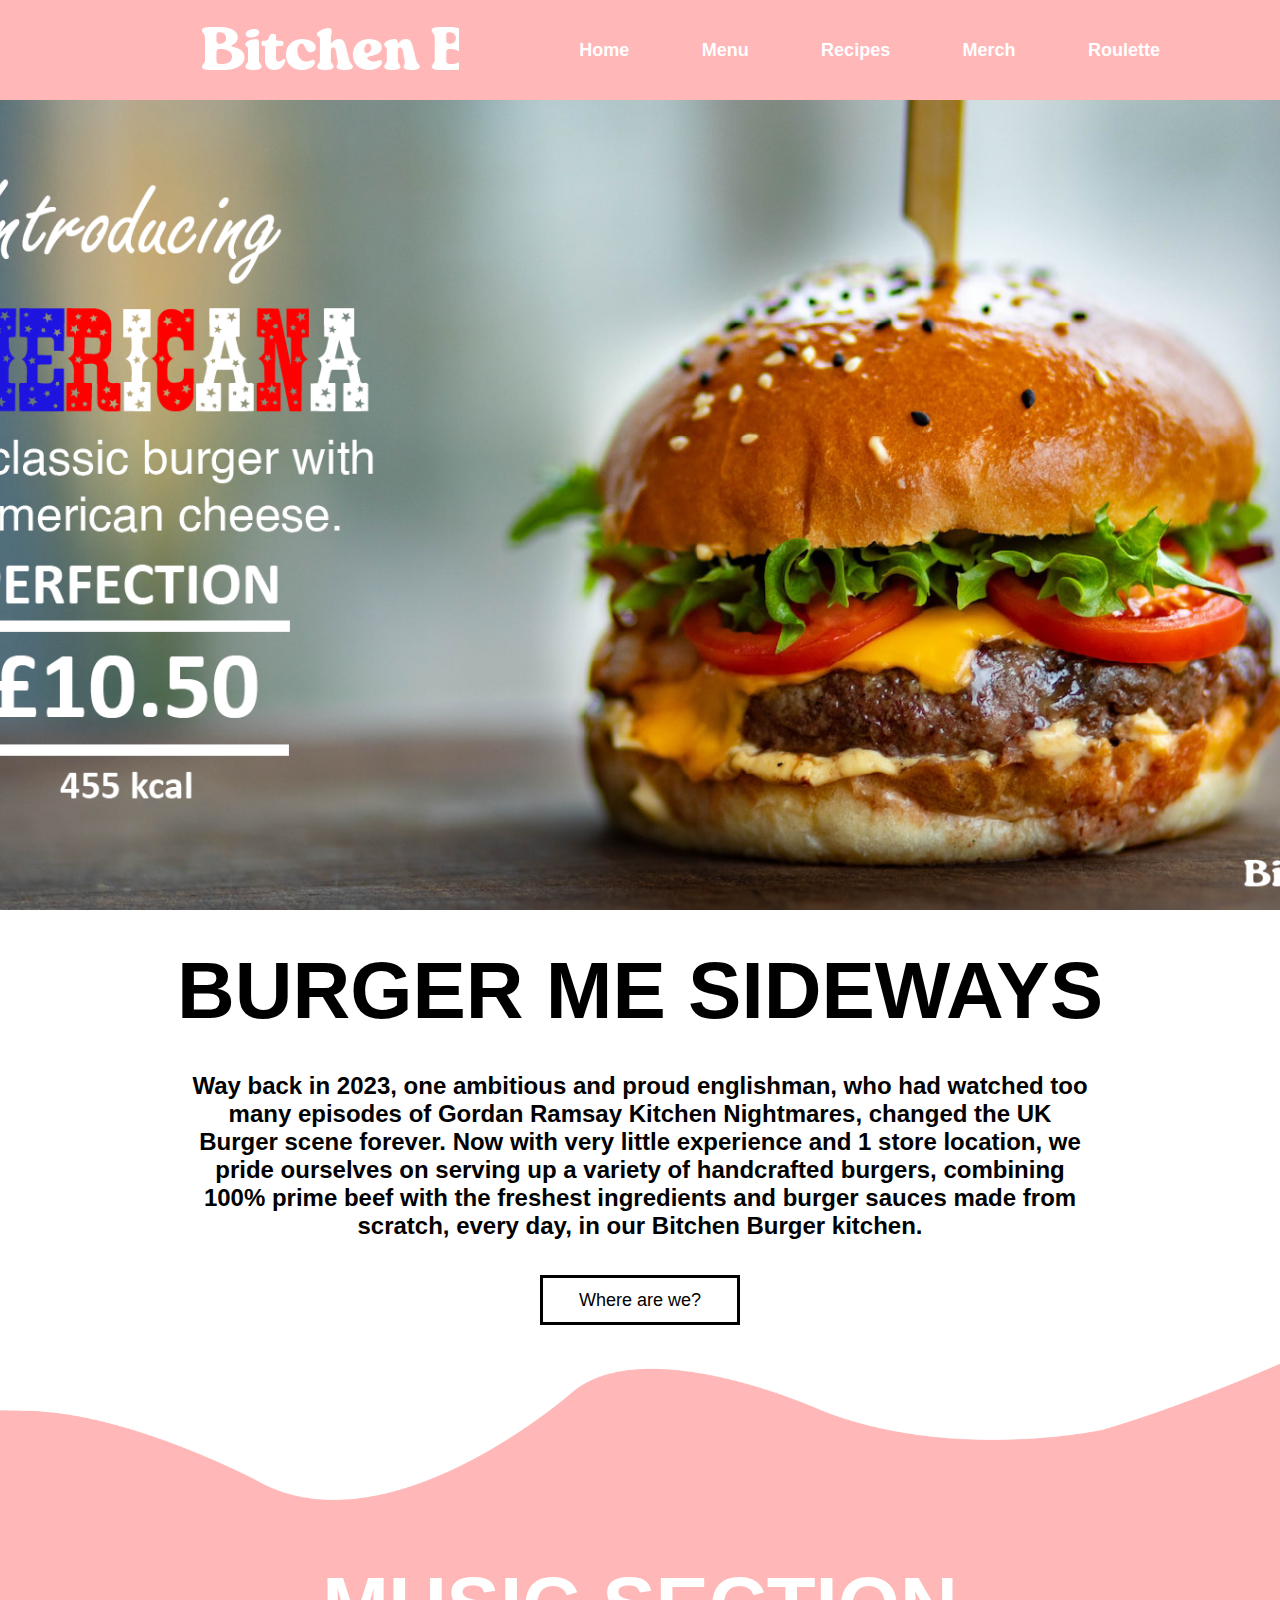
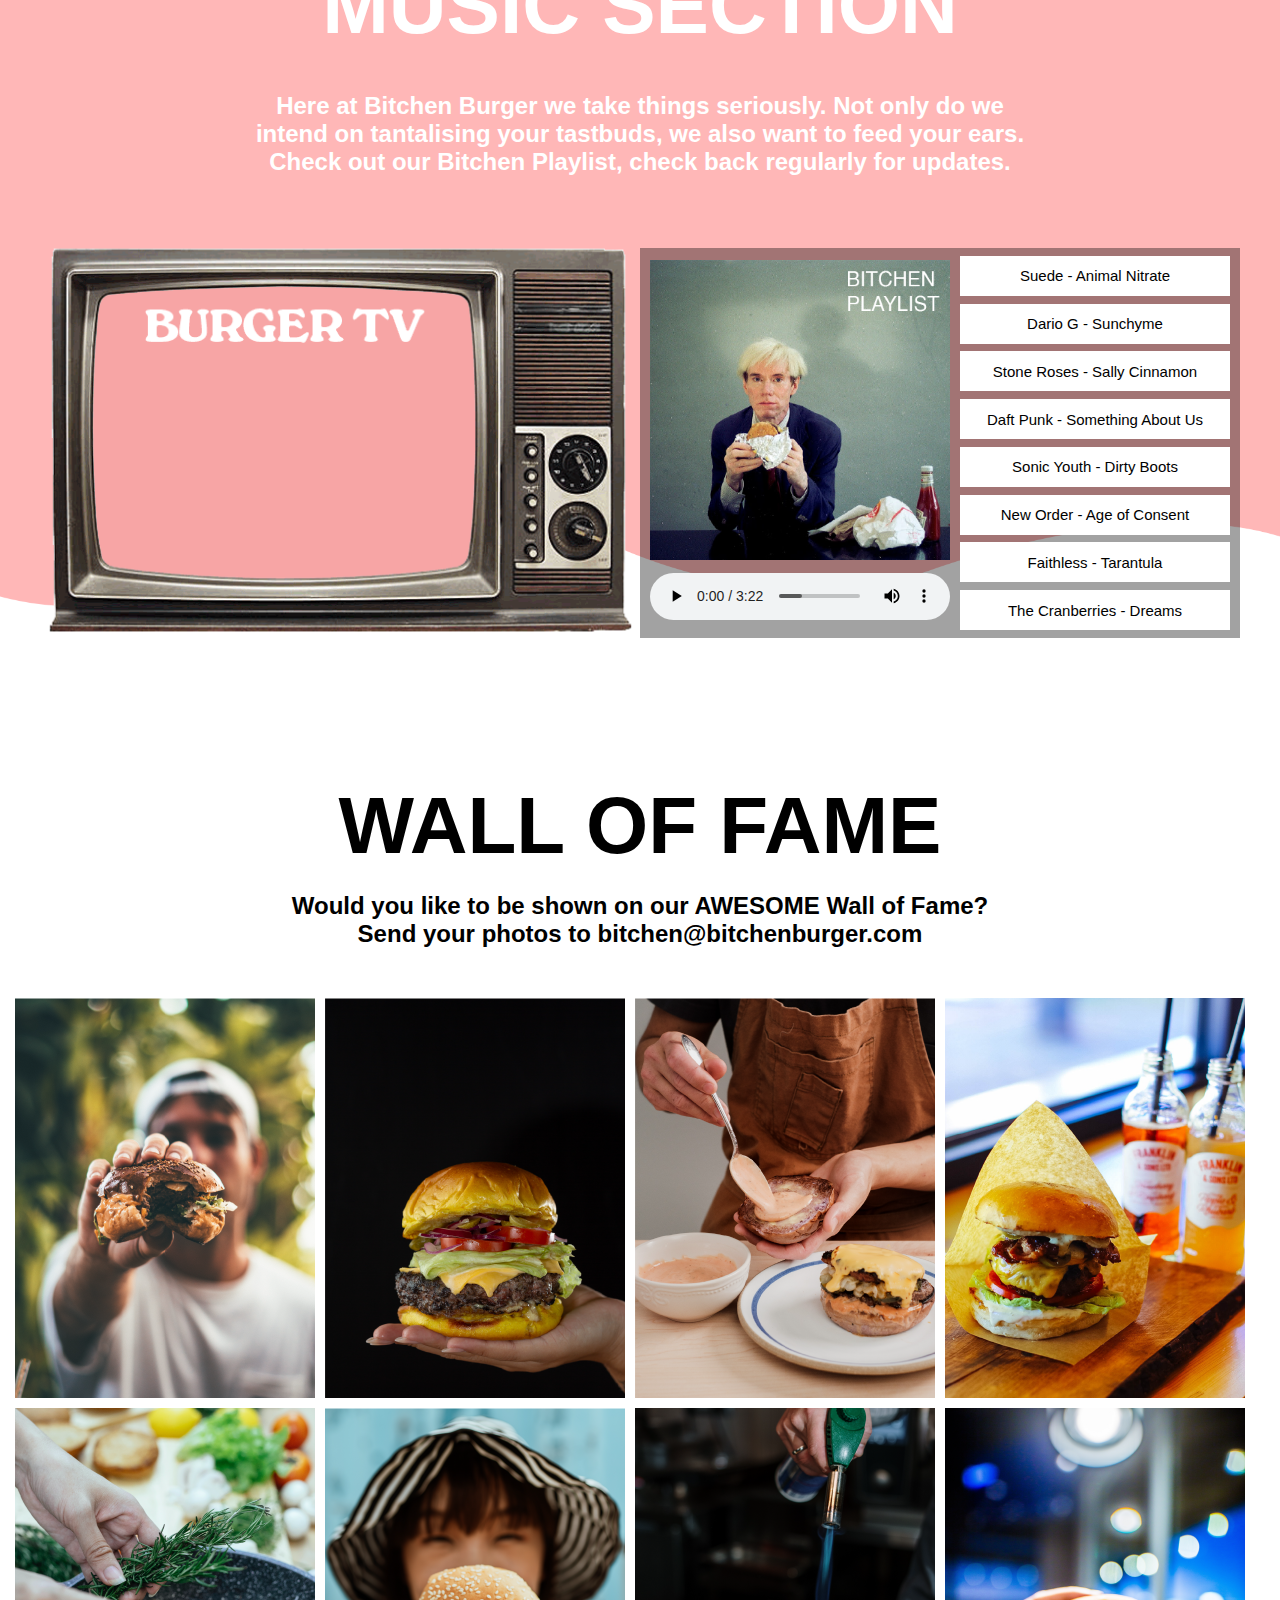
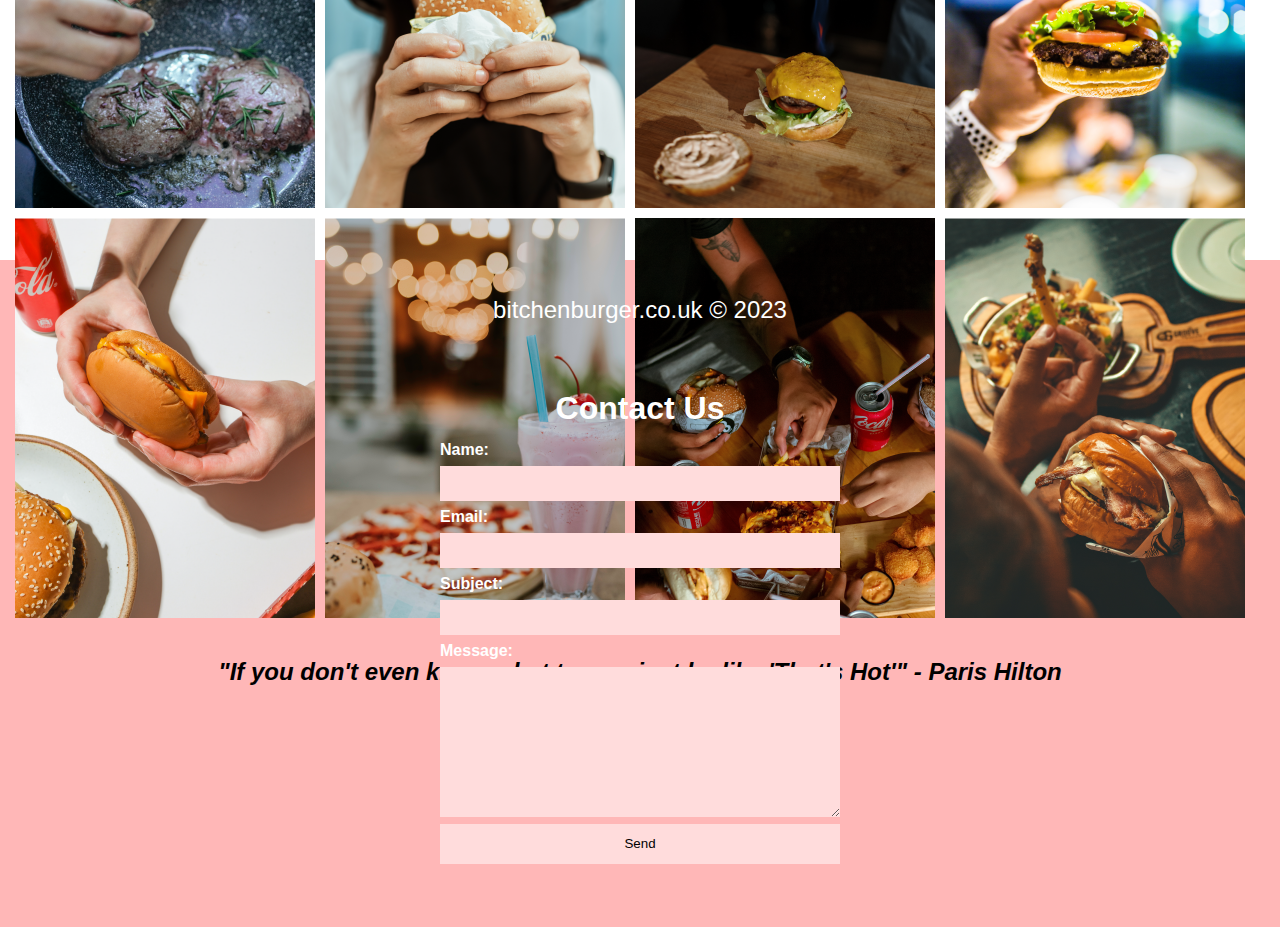
<file: index.html>
<!DOCTYPE html>
<html lang="en">
<head>
    <meta charset="UTF-8">
    <meta http-equiv="X-UA-Compatible" content="IE=edge">
    <meta name="viewport" content="width=device-width, initial-scale=1.0">
    <link rel="stylesheet" href="./styles/home_style.css">
    <link rel="icon" href="./img/burger_icon.png">
    <title>Bitchen Burger - Home</title>
</head>
<body>

    <section class="header">
        <div class="logo"></div>
        <ul class="nav">
            <li>
                <a href="index.html">Home</a>
            </li>
            <li>
                <a href="menu.html">Menu</a>
            </li>
            <li>
                <a href="recipe.html">Recipes</a>
            </li>
            <li>
                <a href="merch.html">Merch</a>
            </li>
            <li>
              <a href="roulette.html">Roulette</a>
           </li>
            
          </ul>
      </section>


    
    <div id="content">
        <div class="welcome_banner">
            <img src="./img/burger_promo-01.png" class="slides" alt="Americana">
            <img src="./img/burger_promo-02.png" class="slides" alt="Free Fries Fridays">
            <img src="./img/burger_promo-03.png" class="slides" alt="Free Fries Fridays">
        </div>

        <div class="title">
            <h1>BURGER ME SIDEWAYS</h1> 
            <h2>Way back in 2023, one ambitious and proud englishman, who had watched too many episodes of Gordan Ramsay Kitchen Nightmares, changed the UK Burger scene forever. Now with very little experience and 1 store location, we pride ourselves on serving up a variety of handcrafted burgers, combining 100% prime beef with the freshest ingredients and burger sauces made from scratch, every day, in our Bitchen Burger kitchen.</h2>

            <button class="find_out_more" onclick="popup()">Where are we?</button>

            <div id="popup-box">
                <div class="pop_up_content">
                    <p class="pop_up_welcome">Which way to the beach?</p>
                    <div class="pop_up_text">You can find us right on the coast in Portobello, Edinburgh.</div>
                    <iframe src="https://www.google.com/maps/embed?pb=!1m18!1m12!1m3!1d2233.762620304894!2d-3.1157993840384806!3d55.95348613396349!2m3!1f0!2f0!3f0!3m2!1i1024!2i768!4f13.1!3m3!1m2!1s0x4887b9b214979223%3A0x3b99e23c8075906b!2sBath%20St%2C%20Portobello%2C%20Edinburgh%20EH15%201EY!5e0!3m2!1sen!2suk!4v1678844012900!5m2!1sen!2suk" width="600" height="450" style="border:0;" allowfullscreen="" loading="lazy" referrerpolicy="no-referrer-when-downgrade"></iframe>
                    <button class="close_button" onclick="closePopup()">Close</button>
                </div>
            </div>


            
        </div>

                <!--Music Player -->
        <div class="music_section">
            <h1 class="music_title">MUSIC SECTION</h1>
            <h2>Here at Bitchen Burger we take things seriously. Not only do we <br>
                intend on tantalising your tastbuds, we also want to feed your ears.<br>
                Check out our Bitchen Playlist, check back regularly for updates.</h2>
            <div class="tv_animation"></div>
            <div id="audio-player">
                <div class="control">
                    <div class="album_art"></div>
                    <audio class="player" id="player" src="./audio/Suede - Animal Nitrate.mp3" controls></audio>
                </div>
                <div class="song_buttons">
                    <button class="music_button" onclick="changeSong('./audio/Suede - Animal Nitrate.mp3')">Suede - Animal Nitrate</button>
                    <button class="music_button" onclick="changeSong('./audio/Dario G - Sunchyme.mp3')">Dario G - Sunchyme</button>
                    <button class="music_button" onclick="changeSong('./audio/Stone Roses - Sally Cinnamon.mp3')">Stone Roses - Sally Cinnamon</button>
                    <button class="music_button" onclick="changeSong('./audio/Daft Punk - Something About Us.mp3')">Daft Punk - Something About Us</button>
                    <button class="music_button" onclick="changeSong('./audio/Sonic Youth - Dirty Boots.mp3')">Sonic Youth - Dirty Boots</button>
                    <button class="music_button" onclick="changeSong('./audio/New Order - Age of Consent.mp3')">New Order - Age of Consent</button>
                    <button class="music_button" onclick="changeSong('./audio/Faithless - Tarantula.mp3')">Faithless - Tarantula</button>
                    <button class="music_button" onclick="changeSong('./audio/The Cranberries - Dreams.mp3')">The Cranberries - Dreams</button>
                </div>
            </div>
        </div>

        <!--Last Section-->
        <div class="last_section">
            <h1 class="gallery_title">WALL OF FAME</h1>
            <h2 class="gallery_info">Would you like to be shown on our AWESOME Wall of Fame?<br>Send your photos to bitchen@bitchenburger.com</h2>
            <div class="gallery-container">
                <img src="./img/Resize/gallery_image-01.png" alt="Image 1" class="gallery-image" onclick="openModal(this);">
                <img src="./img/Resize/gallery_image-02.png" alt="Image 1" class="gallery-image" onclick="openModal(this);">
                <img src="./img/Resize/gallery_image-03.png" alt="Image 1" class="gallery-image" onclick="openModal(this);">
                <img src="./img/Resize/gallery_image-04.png" alt="Image 1" class="gallery-image" onclick="openModal(this);">
                <img src="./img/Resize/gallery_image-05.png" alt="Image 1" class="gallery-image" onclick="openModal(this);">
                <img src="./img/Resize/gallery_image-06.png" alt="Image 1" class="gallery-image" onclick="openModal(this);">
                <img src="./img/Resize/gallery_image-07.png" alt="Image 1" class="gallery-image" onclick="openModal(this);">
                <img src="./img/Resize/gallery_image-08.png" alt="Image 1" class="gallery-image" onclick="openModal(this);">
                <img src="./img/Resize/gallery_image-09.png" alt="Image 1" class="gallery-image" onclick="openModal(this);">
                <img src="./img/Resize/gallery_image-10.png" alt="Image 1" class="gallery-image" onclick="openModal(this);">
                <img src="./img/Resize/gallery_image-11.png" alt="Image 1" class="gallery-image" onclick="openModal(this);">
                <img src="./img/Resize/gallery_image-12.png" alt="Image 1" class="gallery-image" onclick="openModal(this);">
            </div>

            <h2 class="quote">"If you don't even know what to say, just be like 'That's Hot'" - Paris Hilton</h2>
        
            <div id="modal" class="modal">
                <span class="close" onclick="closeModal();">&times;</span>
                <img class="modal-content" id="modalImage">
            </div>

        </div>

    </div>
    
    <!--Footer Content-->
    <footer>
        <p class="copyright">bitchenburger.co.uk © 2023</p>       
    </footer>
     

    <div class="contact">
        <h1>Contact Us</h1>
        <form action="process-form.php" method="post">
            <label for="name">Name:</label>
            <input type="text" id="name" name="name" required>
          
            <label for="email">Email:</label>
            <input type="email" id="email" name="email" required>
          
            <label for="subject">Subject:</label>
            <input type="text" id="subject" name="subject" required>
          
            <label for="message">Message:</label>
            <textarea id="message" name="message" required></textarea>
          
            <button type="submit">Send</button>
          </form>
    </div>

    <script src="./scripts/home_script.js"></script>
</body>

</html>
</file>
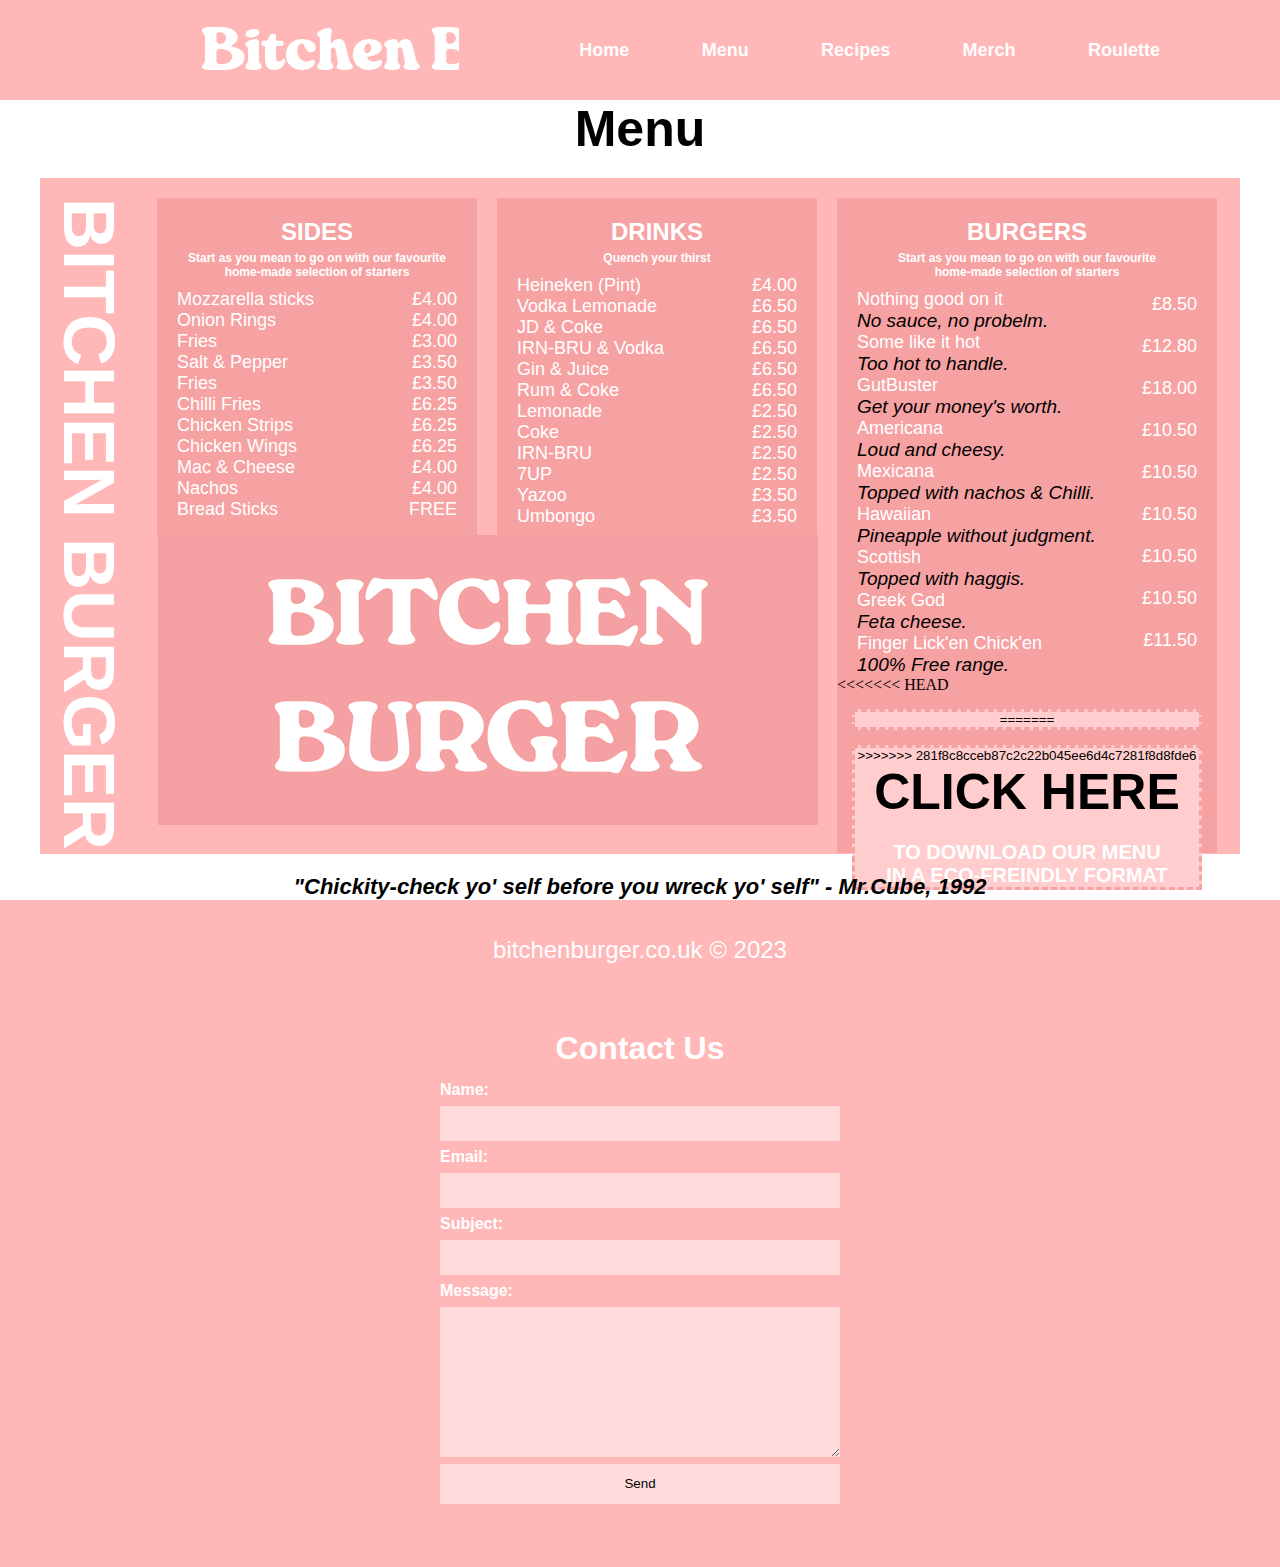
<file: menu.html>
<!DOCTYPE html>
<html lang="en">
<head>
    <meta charset="UTF-8">
    <meta http-equiv="X-UA-Compatible" content="IE=edge">
    <meta name="viewport" content="width=device-width, initial-scale=1.0">
    <link rel="stylesheet" href="styles/menu_style.css">
    <link rel="icon" href="./img/burger_icon.png">
    <title>Bitchen Burger - Menu</title>
</head>
<body>

    <section class="header">
        <div class="logo"></div>
        <ul class="nav">
            <li>
                <a href="index.html">Home</a>
            </li>
            <li>
                <a href="menu.html">Menu</a>
            </li>
            <li>
                <a href="recipe.html">Recipes</a>
            </li>
            <li>
                <a href="merch.html">Merch</a>
            </li>
            <li>
              <a href="roulette.html">Roulette</a>
           </li>
            
          </ul>
      </section>

    <div class="content">
        <h1 class="page_title">Menu</h1>
        <div class="menu">
            <h1 class="menu_title">BITCHEN BURGER</h1>
            <div class="starters">
                <h2>SIDES</h2>
                <h3>Start as you mean to go on with our favourite home-made selection of starters</h3>
                <div class="starter_section">
                    <div class="items">
                        <P> Mozzarella sticks</P>
                        <P> Onion Rings</P>
                        <P> Fries</P>
                        <P> Salt & Pepper Fries</P>
                        <P> Chilli Fries</P>
                        <P> Chicken Strips</P>
                        <P> Chicken Wings</P>
                        <P> Mac & Cheese</P>
                        <P> Nachos</P>
                        <P> Bread Sticks</P>
                    </div>

                    <div class="items_price">
                        <P> £4.00</P>
                        <P> £4.00</P>
                        <P> £3.00</P>
                        <P> £3.50</P>
                        <P> £3.50</P>
                        <P> £6.25</P>
                        <P> £6.25</P>
                        <P> £6.25</P>
                        <P> £4.00</P>
                        <P> £4.00</P>
                        <P> FREE</P>
                    </div>
                </div>
            </div>


            <div class="drinks">
                <h2>DRINKS</h2>
                <h3>Quench your thirst</h3>
                <div class="starter_section">
                    <div class="items">
                        <P> Heineken (Pint)</P>
                        <P> Vodka Lemonade</P>
                        <P> JD & Coke</P>
                        <P> IRN-BRU & Vodka</P>
                        <p> Gin & Juice</p>
                        <p> Rum & Coke</p>
                        <p> Lemonade</p>
                        <p> Coke</p>
                        <p> IRN-BRU</p>
                        <p> 7UP</p>
                        <p> Yazoo</p>
                        <p> Umbongo</p>
                    </div>

                    <div class="items_price">
                        <P> £4.00</P>
                        <P> £6.50</P>
                        <P> £6.50</P>
                        <P> £6.50</P>
                        <P> £6.50</P>
                        <P> £6.50</P>
                        <P> £2.50</P>
                        <P> £2.50</P>
                        <P> £2.50</P>
                        <P> £2.50</P>
                        <P> £3.50</P>
                        <P> £3.50</P>
                    </div>
                </div>
            </div>

            <div class="burgers">
                <h2>BURGERS</h2>
                <h3>Start as you mean to go on with our favourite home-made selection of starters</h3>
                <div class="burger_section">
                    <div class="items">
                        <P> Nothing good on it</P>
                        <P class="burg_desc"> No sauce, no probelm. </P>
                        <P> Some like it hot</P>
                        <P class="burg_desc"> Too hot to handle. </P>
                        <P> GutBuster</P>
                        <P class="burg_desc"> Get your money's worth. </P>
                        <P> Americana</P>
                        <P class="burg_desc"> Loud and cheesy. </P>
                        <P> Mexicana</P>
                        <P class="burg_desc"> Topped with nachos & Chilli. </P>
                        <P> Hawaiian</P>
                        <P class="burg_desc"> Pineapple without judgment. </P>
                        <P> Scottish</P>
                        <P class="burg_desc"> Topped with haggis. </P>
                        <P> Greek God</P>
                        <P class="burg_desc"> Feta cheese. </P>
                        <P> Finger Lick'en Chick'en</P>
                        <P class="burg_desc"> 100% Free range. </P>
                        
                    </div>

                    <div class="items_price">
                        <P> £8.50</P>
                        <P> <br> </P>
                        <P> £12.80</P>
                        <P> <br> </P>
                        <P> £18.00</P>
                        <P> <br> </P>
                        <P> £10.50</P>
                        <P> <br> </P>
                        <P> £10.50</P>
                        <P> <br> </P>
                        <P> £10.50</P>
                        <P> <br> </P>
                        <P> £10.50</P>
                        <P> <br> </P>
                        <P> £10.50</P>
                        <P> <br> </P>
                        <P> £11.50</P>
                        <P> <br> </P>
                    </div>
                </div>
                
<<<<<<< HEAD
                <button class="menu_download" onclick="location.href='./download/menu.pdf'" type="button" >
=======
                <button class="menu_download" onclick="location.href='../download/menu.pdf'" type="button" >
>>>>>>> 281f8c8cceb87c2c22b045ee6d4c7281f8d8fde6
                    <h1 class="download_h1">CLICK HERE</h1>
                    <h2 class="download_h2">TO DOWNLOAD OUR MENU<br>IN A ECO-FREINDLY FORMAT</h2>
                </button>

            </div>
            
            <div class="bottom_left"></div>
        </div>

        
        
        
        <h4> "Chickity-check yo' self before you wreck yo' self" - Mr.Cube, 1992</h4>


    </div>

    <footer>
        <p class="copyright">bitchenburger.co.uk © 2023</p>       
    </footer>
     

    <div class="contact">
        <h1>Contact Us</h1>
        <form action="process-form.php" method="post">
            <label for="name">Name:</label>
            <input type="text" id="name" name="name" required>
          
            <label for="email">Email:</label>
            <input type="email" id="email" name="email" required>
          
            <label for="subject">Subject:</label>
            <input type="text" id="subject" name="subject" required>
          
            <label for="message">Message:</label>
            <textarea id="message" name="message" required></textarea>
          
            <button type="submit">Send</button>
          </form>
    </div>
    
</body>
</html>
</file>
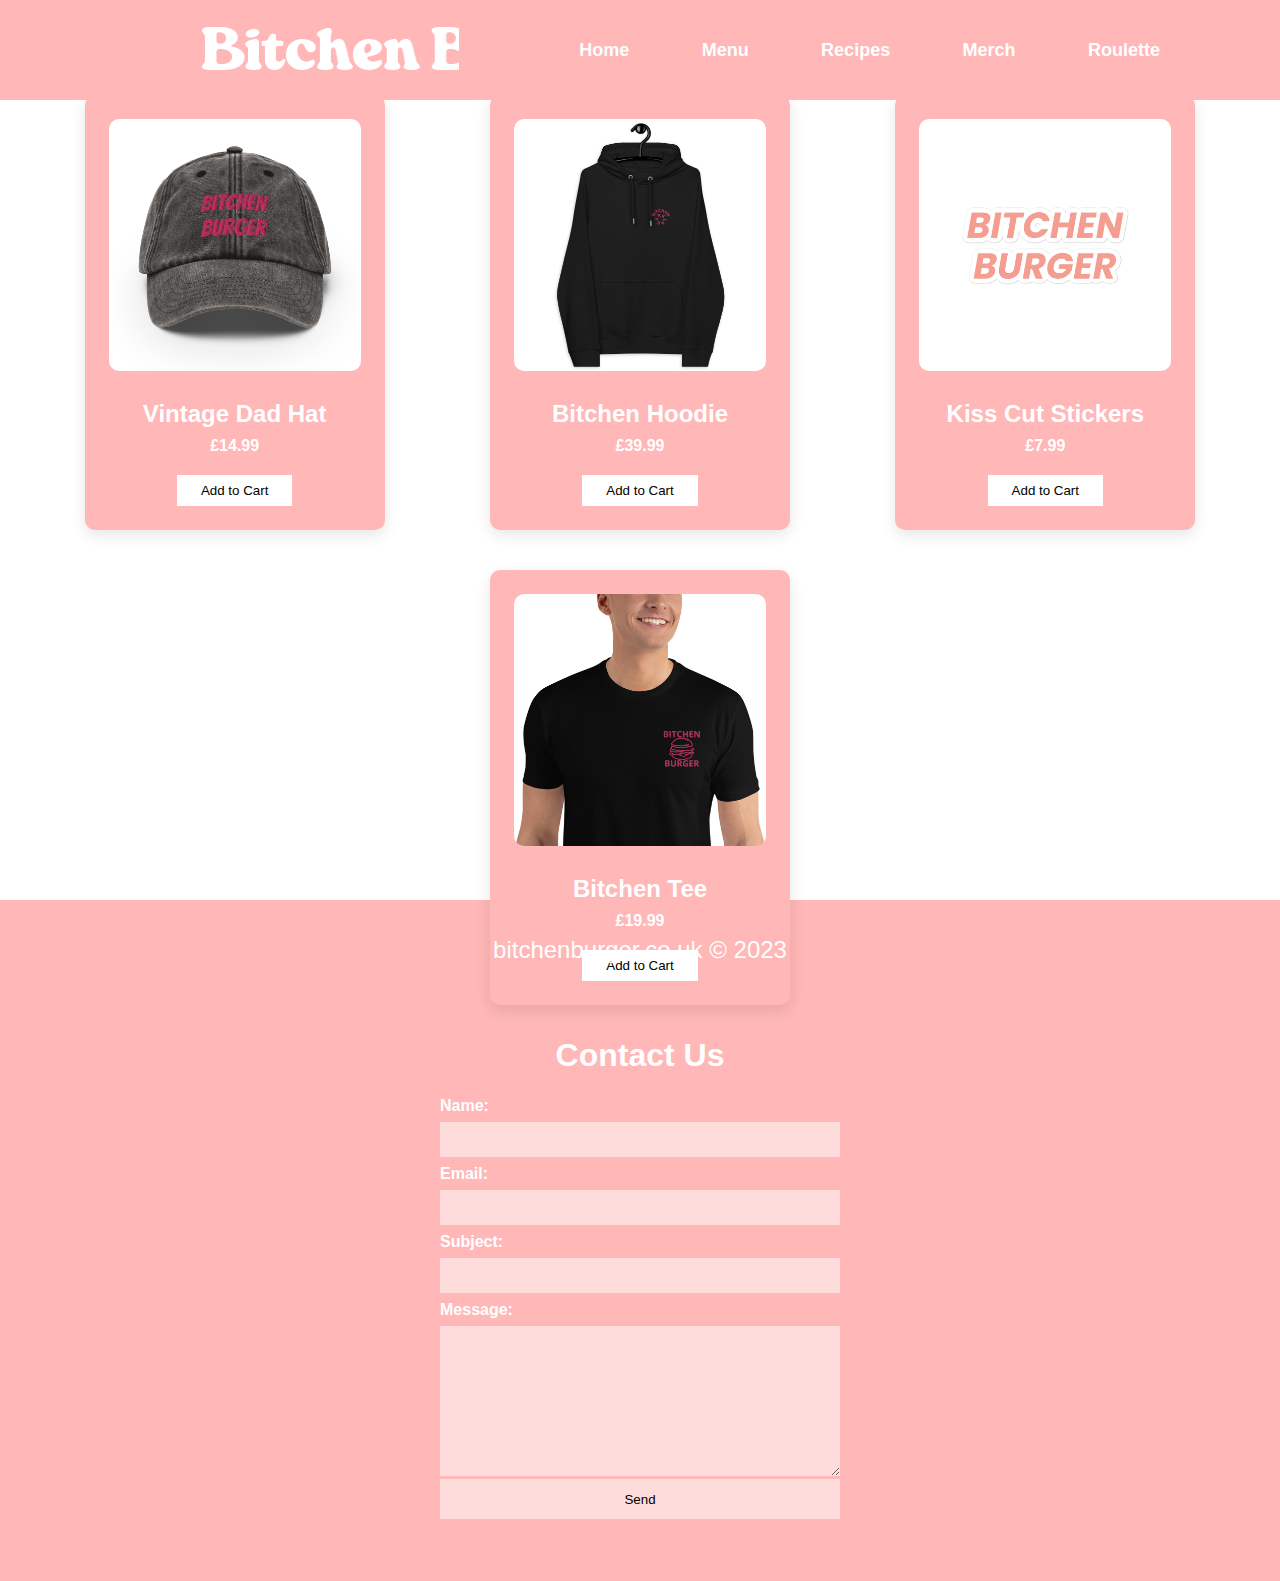
<file: merch.html>
<!DOCTYPE html>
<html lang="en">
<head>
    <meta charset="UTF-8">
    <meta http-equiv="X-UA-Compatible" content="IE=edge">
    <meta name="viewport" content="width=device-width, initial-scale=1.0">
    <link rel="stylesheet" href="styles/merch_style.css">
    <link rel="icon" href="./img/burger_icon.png">
    <title>Bitchen Burger - Merch</title>
</head>
<body>

  <section class="header">
    <div class="logo"></div>
    <ul class="nav">
        <li>
            <a href="index.html">Home</a>
        </li>
        <li>
            <a href="menu.html">Menu</a>
        </li>
        <li>
            <a href="recipe.html">Recipes</a>
        </li>
        <li>
            <a href="merch.html">Merch</a>
        </li>
        <li>
          <a href="roulette.html">Roulette</a>
       </li>
        
      </ul>
  </section>


    <div class="content">
        
        <h1 class="page_title">Merch</h1>
        
          <section class="product-flex">
            
            <div class="product-card">
              <img src="./img/merch/vintage_dad_hat.jpg" alt="Bitchen Tee">
              <h2>Vintage Dad Hat</h2>
              <p class="price">£14.99</p>
              <button class="add-to-cart">Add to Cart</button>
            </div>
        
            <div class="product-card">
              <img src="./img/merch/hoodie.jpg" alt="Bitchen Hoodie">
              <h2>Bitchen Hoodie</h2>
              <p class="price">£39.99</p>
              <button class="add-to-cart">Add to Cart</button>
            </div>

            <div class="product-card">
                <img src="./img/merch/kiss_cut.jpg" alt="Stickers">
                <h2>Kiss Cut Stickers</h2>
                <p class="price">£7.99</p>
                <button class="add-to-cart">Add to Cart</button>
              </div>

              <div class="product-card">
                <img src="./img/merch/tee.jpg" alt="Tee">
                <h2>Bitchen Tee</h2>
                <p class="price">£19.99</p>
                <button class="add-to-cart">Add to Cart</button>
              </div>

              

        
            
          </section>

    </div>

    <!--Footer Content-->
    <footer>
      <p class="copyright">bitchenburger.co.uk © 2023</p>       
  </footer>
   

  <div class="contact">
      <h1>Contact Us</h1>
      <form action="process-form.php" method="post">
          <label for="name">Name:</label>
          <input type="text" id="name" name="name" required>
        
          <label for="email">Email:</label>
          <input type="email" id="email" name="email" required>
        
          <label for="subject">Subject:</label>
          <input type="text" id="subject" name="subject" required>
        
          <label for="message">Message:</label>
          <textarea id="message" name="message" required></textarea>
        
          <button type="submit">Send</button>
        </form>
  </div>
    
</body>
</html>
</file>
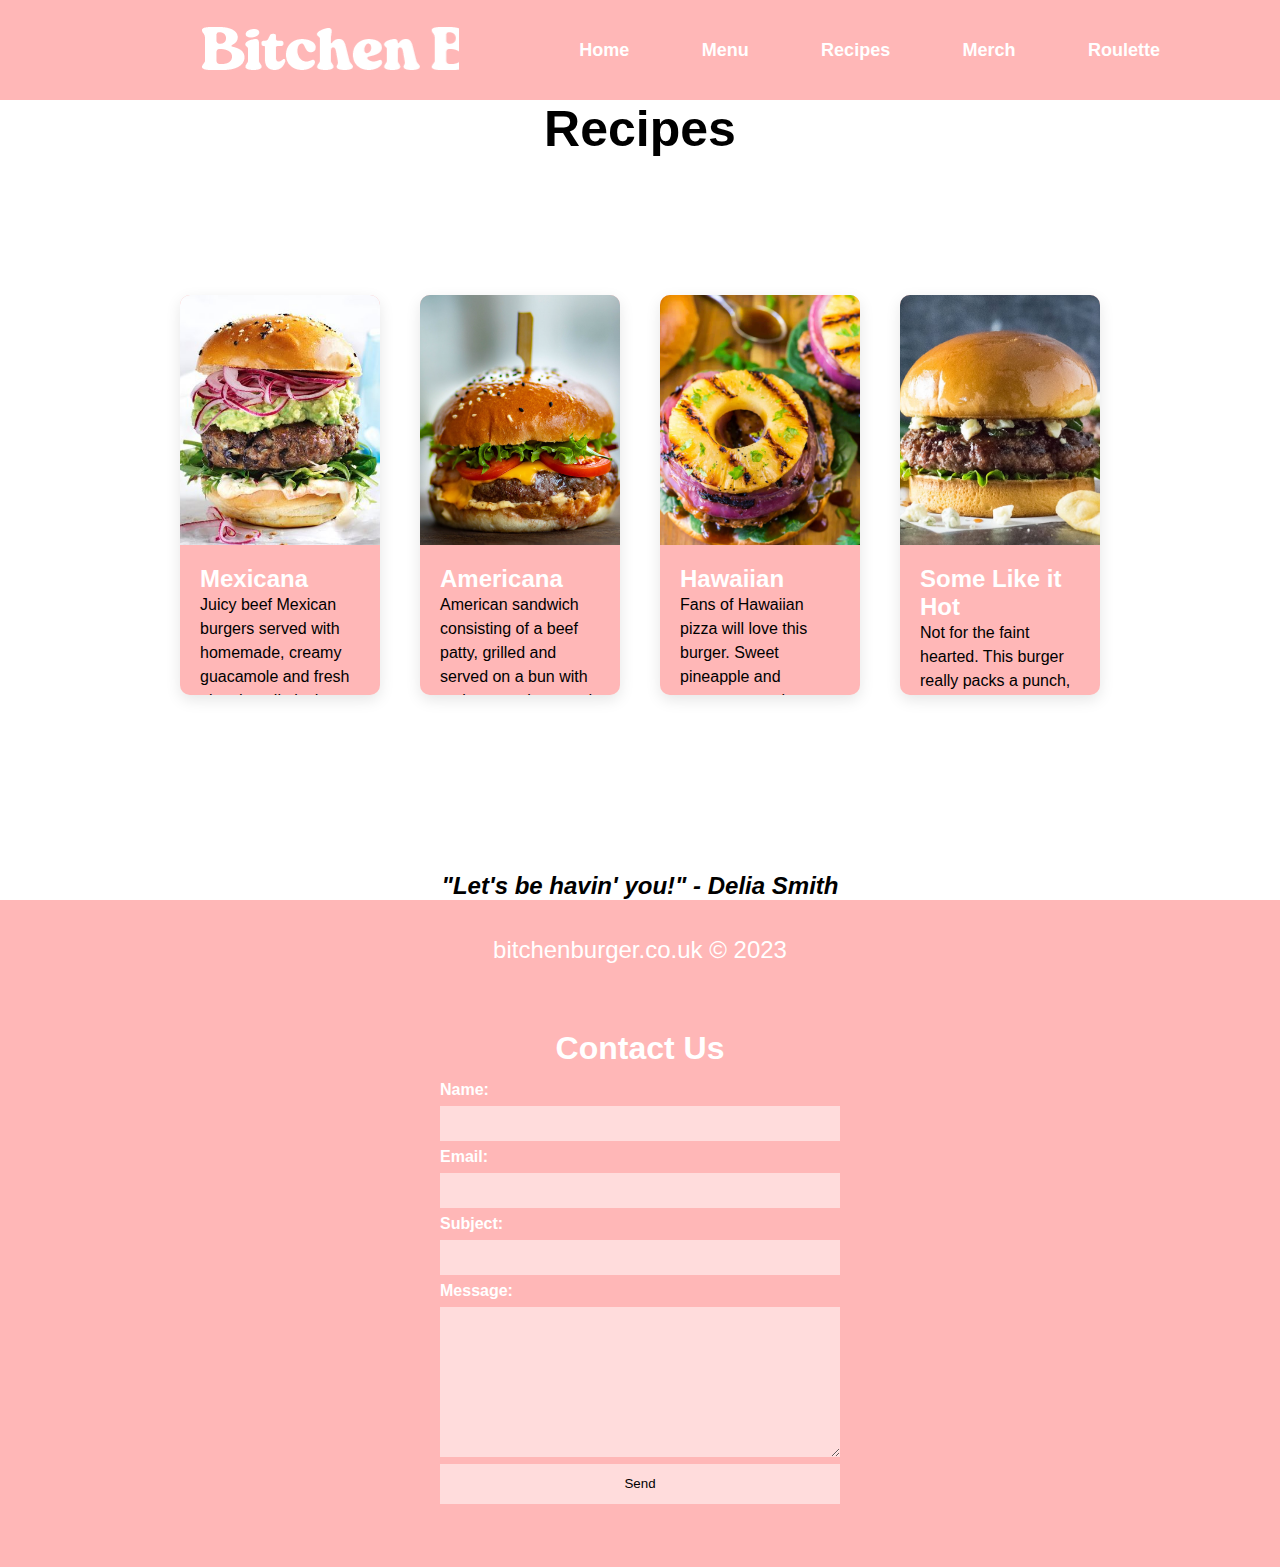
<file: recipe.html>
<!DOCTYPE html>
<html lang="en">
<head>
    <meta charset="UTF-8">
    <meta http-equiv="X-UA-Compatible" content="IE=edge">
    <meta name="viewport" content="width=device-width, initial-scale=1.0">
    <link rel="stylesheet" href="styles/recipe_style.css">
    <link rel="icon" href="./img/burger_icon.png">
    <title>Bitchen Burger - Recipe</title>
</head>
<body>

    <section class="header">
        <div class="logo"></div>
        <ul class="nav">
            <li>
                <a href="index.html">Home</a>
            </li>
            <li>
                <a href="menu.html">Menu</a>
            </li>
            <li>
                <a href="recipe.html">Recipes</a>
            </li>
            <li>
                <a href="merch.html">Merch</a>
            </li>
            <li>
              <a href="roulette.html">Roulette</a>
           </li>
            
          </ul>
      </section>

    <div class="content">
        <h1 class="page_title">Recipes</h1>
        

        <div class="recipe_section">

            <!--Burger 1-->
            <button class="recipe-card" onclick="openPopup()">
                <div class="recipe-card-image1"></div>
                <div class="recipe-card-content">
                    <h2 class="recipe-card-title">Mexicana</h2>
                    <p class="recipe-card-description">Juicy beef Mexican burgers served with homemade, creamy guacamole and fresh pico de gallo is the ultimate weekend treat.</p>
                </div>        
            </button>

        

            <!--Burger 2-->

            <button class="recipe-card" onclick="openPopup2()">
                <div class="recipe-card-image2"></div>
                <div class="recipe-card-content">
                    <h2 class="recipe-card-title">Americana</h2>
                    <p class="recipe-card-description">American sandwich consisting of a beef patty, grilled and served on a bun with various toppings, and a helping of American cheese.</p>
                </div>        
            </button>

             <!--Burger 3-->
             <button class="recipe-card" onclick="openPopup3()">
                <div class="recipe-card-image3"></div>
                <div class="recipe-card-content">
                    <h2 class="recipe-card-title">Hawaiian</h2>
                    <p class="recipe-card-description">Fans of Hawaiian pizza will love this burger. Sweet pineapple and peppers complement tangy BBQ sauce and juicy beef burgers.</p>
                </div>        
             </button>

             <!--Burger 4-->
             <button class="recipe-card" onclick="openPopup4()">
                <div class="recipe-card-image4"></div>
                <div class="recipe-card-content">
                    <h2 class="recipe-card-title">Some Like it Hot</h2>
                    <p class="recipe-card-description">Not for the faint hearted. This burger really packs a punch, fresh chillies and our homemade chilli jam will leave your mouth tingling!</p>
                </div>        
             </button>
            
        
        </div>

        <h2 class="quote">"Let's be havin' you!" - Delia Smith</h2>

    </div>

    <!--Footer Content-->
    <footer>
        <p class="copyright">bitchenburger.co.uk © 2023</p>       
    </footer>
     

    <div class="contact">
        <h1>Contact Us</h1>
        <form action="process-form.php" method="post">
            <label for="name">Name:</label>
            <input type="text" id="name" name="name" required>
          
            <label for="email">Email:</label>
            <input type="email" id="email" name="email" required>
          
            <label for="subject">Subject:</label>
            <input type="text" id="subject" name="subject" required>
          
            <label for="message">Message:</label>
            <textarea id="message" name="message" required></textarea>
          
            <button type="submit">Send</button>
          </form>
    </div>
    <script src="./scripts/recipe_script.js"></script>
</body>
</html>
</file>
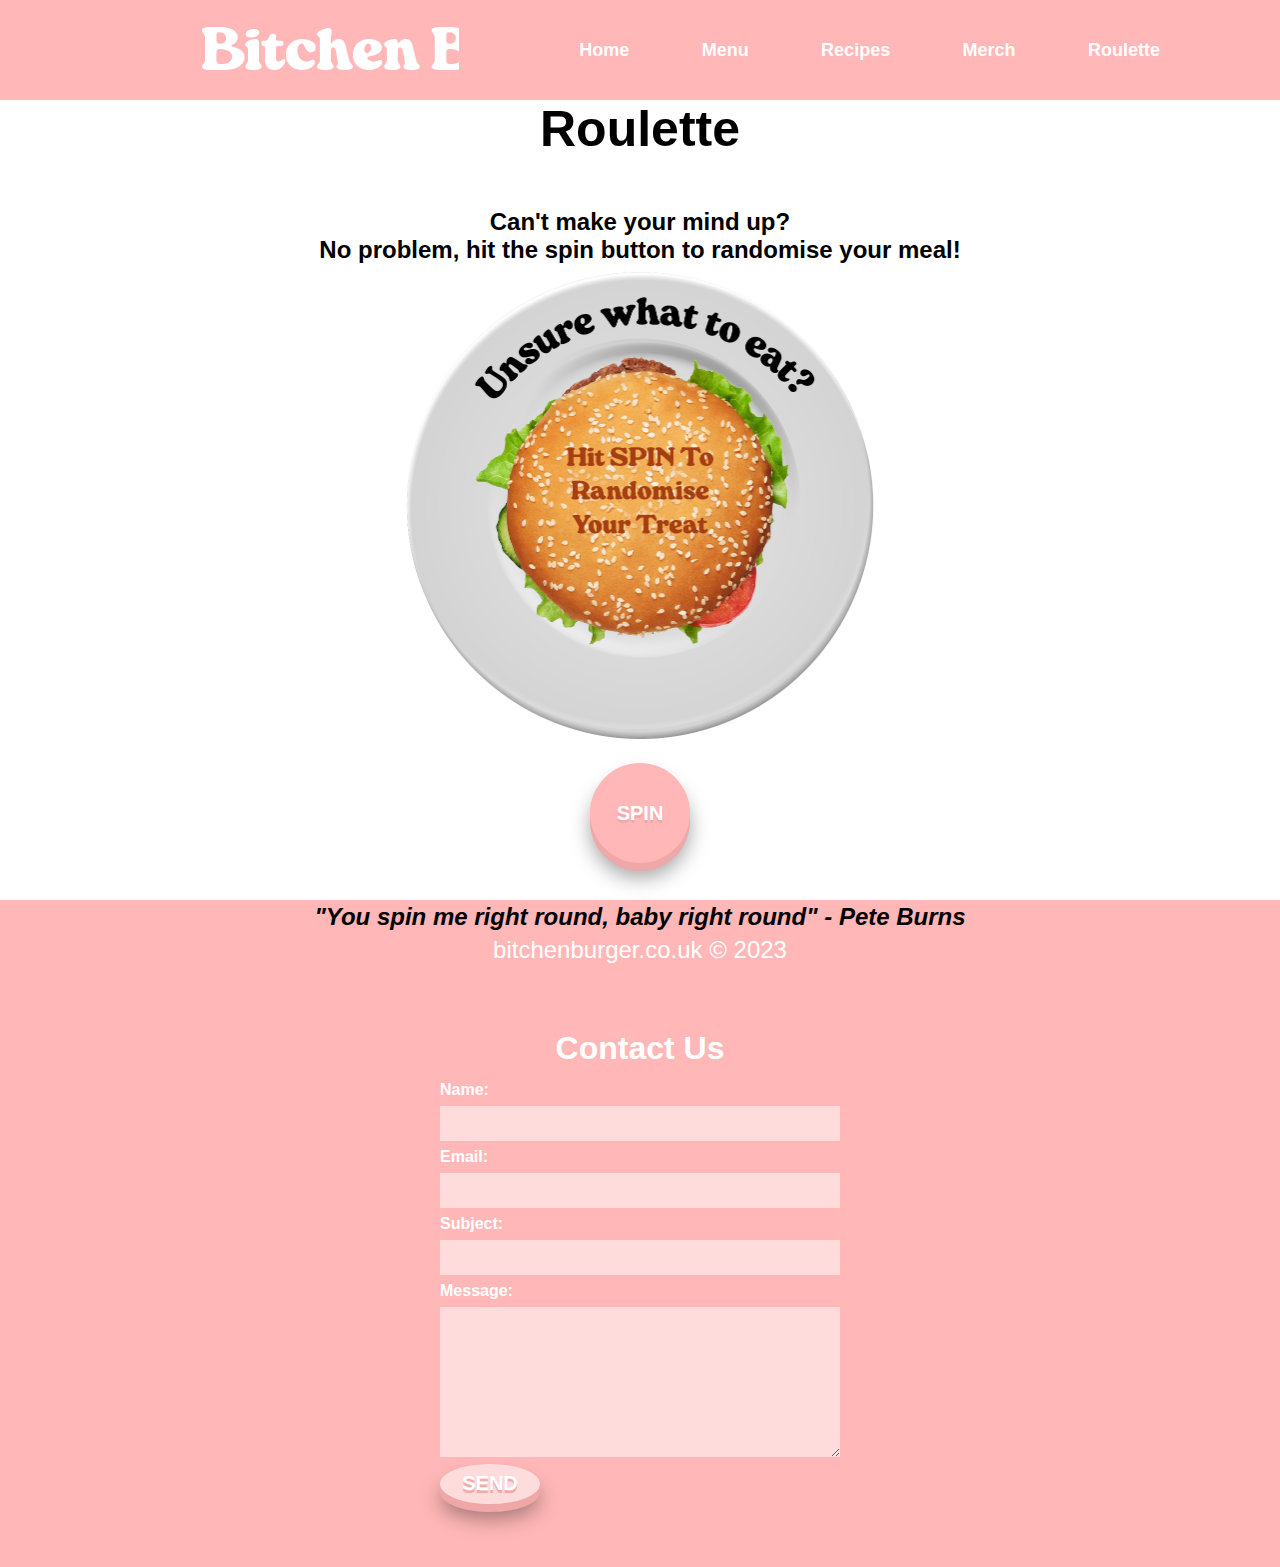
<file: roulette.html>
<!DOCTYPE html>
<html lang="en">
<head>
    <meta charset="UTF-8">
    <meta http-equiv="X-UA-Compatible" content="IE=edge">
    <meta name="viewport" content="width=device-width, initial-scale=1.0">
    <link rel="stylesheet" href="styles/roulette_style.css">
    <link rel="icon" href="./img/burger_icon.png">
    <title>Bitchen Burger - Roulette</title>
</head>
<body>

    <section class="header">
        <div class="logo"></div>
        <ul class="nav">
            <li>
                <a href="index.html">Home</a>
            </li>
            <li>
                <a href="menu.html">Menu</a>
            </li>
            <li>
                <a href="recipe.html">Recipes</a>
            </li>
            <li>
                <a href="merch.html">Merch</a>
            </li>
            <li>
              <a href="roulette.html">Roulette</a>
           </li>
            
          </ul>
      </section>

    <div class="content">
        <h1 class="page_title">Roulette</h1>
        

        <div class="roulette-container">
            <h2>Can't make your mind up?<br>No problem, hit the spin button to randomise your meal!</h2>
            <img id="roulette-image" src="./img/spin/spin-05.png" alt="Roulette Image">
            <button id="spin-button" >Spin</button>

        </div>

        

        <h2 class="quote">"You spin me right round, baby right round" - Pete Burns</h2>

    </div>

    <!--Footer Content-->
    <footer>
        <p class="copyright">bitchenburger.co.uk © 2023</p>       
    </footer>
     

    <div class="contact">
        <h1>Contact Us</h1>
        <form action="process-form.php" method="post">
            <label for="name">Name:</label>
            <input type="text" id="name" name="name" required>
          
            <label for="email">Email:</label>
            <input type="email" id="email" name="email" required>
          
            <label for="subject">Subject:</label>
            <input type="text" id="subject" name="subject" required>
          
            <label for="message">Message:</label>
            <textarea id="message" name="message" required></textarea>
          
            <button type="submit">Send</button>
          </form>
    </div>
    <script src="./scripts/roulette_script.js"></script>
</body>
</html>
</file>
<file: styles/home_style.css>
/* CSS Reset */
*{
    box-sizing: border-box;
    margin: 0;
    padding: 0;
}

html, body {
  max-width: 100%;
  overflow-x: hidden;
}

/* Header */

.header {
  position: fixed;
    display: flex;
    height: 100px;
    width: 100vw;
    align-items: center;
    background-color: #FFB7B7;
    z-index: 99;
}

.logo {
    margin-left: 200px;
    background-image: url("../img/Logo.png");
    flex-grow: 2;
    background-repeat: no-repeat;
    height: 70px;
    
}

.nav {
    display: flex;
    flex-grow: 1;
    justify-content: space-between;
    padding: 100px;
    list-style-type: none;
}

.nav a {
    color: white;
    font-family: Arial, Helvetica, sans-serif;
    text-decoration: none;
    font-size: 18px;
    font-weight: bold;
    margin: 20px;
}

.nav a:hover {
    color: #EFA7A7;
}

/* welcome banner */
.welcome_banner{
  margin-top: 100px;
    position: flex;
    width: 100vw;
    height: 90vh;
}

.welcome_banner img{
    width: 100%;
    height: 100%;
    object-fit: cover;
}

/* Title */

.title {
  display: flex;
  justify-content: space-evenly;
  flex-direction: column;
  align-items: center;
  background-color: white;
  height: 450px;
}

.title h1 {
  text-align: center;
  font-family: Arial, Helvetica, sans-serif;
  font-size: 80px;
}

.title h2 {
  text-align: center;
  font-family: Arial, Helvetica, sans-serif;
  width: 900px;
}

.find_out_more {
  width: 200px;
  background-color: white;
  height: 50px;
  border: solid;
  font-family: Arial, Helvetica, sans-serif;
  font-size: large;
}

.find_out_more:hover {
  background-color: black;
  color: white;
}


/* Body */
.content {
  justify-content: center;
  align-items: center;
}

.main {
  display: flex;
  justify-content: space-evenly;
  flex-wrap: wrap;
  align-items: center;
  height: 60vh;
  background-color: white;
}

/* pop-up */

#popup-box {
  position: fixed;
  top: 50%;
  left: 50%;
  transform: translate(-50%, -50%);
  width: 750px;
  height: 600px;
  background-color: white;
  display: none;
  border: solid;
  border-color: #FFB7B7;
  border-width: 15px;
}

.pop_up_content {
  display: flex;
  flex-direction: column;
  justify-content: space-evenly;
  align-items: center;
}


.pop_up_welcome{
  margin-top: 20px;
  font-size: 60px;
  font-family: Arial, Helvetica, sans-serif;
}

.pop_up_text {
  text-align: center;
  margin-top: 20px;
  font-size: 40px;
  font-family: Arial, Helvetica, sans-serif;
}

iframe {
  width: 80%;
  height: 300px;
}

.close_button {
  margin-top: 10px;
  width: 200px;
  background-color: white;
  height: 50px;
  border: solid;
  font-family: Arial, Helvetica, sans-serif;
  font-size: large;
}

.close_button:hover {
  background-color: black;
  color: white;
}

.music_section{
  display: flex;
  justify-content: center;
  width: 100%;
  height: 1000px;
  background-image: url("../img/background-01.png");
  background-repeat: no-repeat;
  background-size: 100%;
  flex-wrap: wrap;
}
.music_title{
  margin-top: 200px;
  width: 100%;
  height: 80px;
  text-align: center;
  font-family: Arial, Helvetica, sans-serif;
  font-size: 80px;
  color:white;

}

.music_section h2 {
  text-align: center;
  width: 100%;
  font-family: Arial, Helvetica, sans-serif;
  color: white;
}

.tv_animation{
  width: 600px;
  height: 480px;
  background-image: url("../img/tv-animation.gif");
  background-repeat: no-repeat;
  background-size: 100%;
}

/* Music Player */

#audio-player {
  margin-top: 20px;
  display: flex;
  flex-direction: row;
  justify-content: space-evenly;
  align-items: center;
  height: 390px;
  width: 600px;
  background-color: rgba(0, 0, 0, 0.363);
}

.control{
  display: flex;
  flex-direction: column;
  height: 100%;
  width: 50%;
}

.album_art{
  margin-top: 12px;
  margin-left: 10px;
  height: 500px;
  width: 100%;
  background-image: url("../img/Andy-01.png");
  background-repeat: no-repeat;
  background-size: 100%;
}


.player {
  margin-left: 10px;
  width: 100%;
  height: 75px;
  margin-bottom: 18px;
}

.song_buttons {
  display: flex;
  flex-direction: column;
  width: 50%;
  height: 100%;
  justify-content: space-evenly;
}

.music_button{
  font-family: Arial, Helvetica, sans-serif;
  background-color: white;
  font-size: 15px;
  border: none;
  height: 40px;
  width: 90%;
  margin-left: 20px;
}

.music_button:hover{
  background-color: black;
  color: white;
}



/* Last Section */

.last_section {
  width: 100vw;
  height: 120vh;
  background-color: white;
  justify-content: center;
  align-items: center;
}

.gallery_title {
  margin-top: 20px;
  font-family: Arial, Helvetica, sans-serif;
  text-align: center;
  font-size: 80px;
}

.gallery_info {
  margin-top: 20px;
  font-family: Arial, Helvetica, sans-serif;
  text-align: center;
  font-size: 24px;
}

/* Image Gallery */

.gallery-container {
  margin-top: 50px;
  margin-right: 20px;
  display: flex;
  flex-wrap: wrap;
  justify-content: center;
  gap: 10px;
}

.gallery-image {
  max-width: 300px;
  cursor: pointer;
}

.gallery-image:hover {
  opacity: 0.5;
}


.modal {
  display: none;
  position: fixed;
  z-index: 100;
  left: 0;
  top: 0;
  width: 100%;
  height: 100%;
  overflow: auto;
  background-color: rgba(0, 0, 0, 0.9);
}

.modal-content {
  position: absolute;
  top: 50%;
  left: 50%;
  transform: translate(-50%, -50%);
  max-width: 90%;
  max-height: 90%;
}

.close {
  position: absolute;
  top: 15px;
  right: 35px;
  color: #f1f1f1;
  font-size: 40px;
  font-weight: bold;
  cursor: pointer;
}


.quote {
  margin-top: 40px;
  font-family: Arial, Helvetica, sans-serif;
  text-align: center;
  font-size: 24px;
  font-style: italic;
}


/* Footer */

footer {
    display: flex;
    background-color: rgb(255, 183, 183);
    color: white;
    height: 100px;
    justify-content: center;
    align-items: center;
    
}
.copyright {
    font-size: x-large;
    font-family: 'Gill Sans', 'Gill Sans MT', Calibri, 'Trebuchet MS', sans-serif;
}

/* Contact Form */
.contact  {
  background: rgb(255, 183, 183);
  padding: 30px 0 50px 0;
  text-align: center;
}

.contact h1 {
  color: white;
  font-family: Arial, Helvetica, sans-serif;
}

.contact form {
  display: flex;
  flex-direction: column;
  justify-content: space-around;
  margin: 0 auto;
  max-width: 400px;
  height: 450px;
  text-align: left;
  padding: 10px 0;
}

.contact form label {
  color: white;
  font-family: Arial, Helvetica, sans-serif;
  font-weight: bold;
}

html body div.contact form input#name {
  height: 35px;
  font-family: Arial, Helvetica, sans-serif;
  font-size: 20px;
  background-color: #ffdcdc;
  border: none;
  padding-left: 15px;
  color: grey;
}

html body div.contact form input#email {
  height: 35px;
  font-family: Arial, Helvetica, sans-serif;
  font-size: 20px;
  background-color: #ffdcdc;
  border: none;
  padding-left: 15px;
  color: grey;
}

html body div.contact form input#subject {
  height: 35px;
  font-family: Arial, Helvetica, sans-serif;
  font-size: 20px;
  background-color: #ffdcdc;
  border: none;
  padding-left: 15px;
  color: grey;
}

#message {
  height: 150px;
  font-family: Arial, Helvetica, sans-serif;
  font-size: 20px;
  background-color: #ffdcdc;
  border: none;
  padding-top: 15px;
  padding-left: 15px;
  color: grey;
}

html body div.contact form button {

  background-color: #ffdcdc;
  height: 40px;
  border: none;
  border-color: white;
}
</file>
<file: styles/menu_style.css>
/* CSS Reset */
*{
    box-sizing: border-box;
    margin: 0;
    padding: 0;
}


/* Head */
.header {
  position: fixed;
    display: flex;
    height: 100px;
    width: 100vw;
    align-items: center;
    background-color: #FFB7B7;
    z-index: 99;
}

.logo {
    margin-left: 200px;
    background-image: url("../img/Logo.png");
    flex-grow: 2;
    background-repeat: no-repeat;
    height: 70px;
    
}

.nav {
    display: flex;
    flex-grow: 1;
    justify-content: space-between;
    padding: 100px;
    list-style-type: none;
}

.nav a {
    color: white;
    font-family: Arial, Helvetica, sans-serif;
    text-decoration: none;
    font-size: 18px;
    font-weight: bold;
    margin: 20px;
}

.nav a:hover {
    color: #EFA7A7;
}

.content {
    display: flex;
    flex-direction: column;
    justify-content: center;
    align-items: center;
    width: 100vw;
    height: 100vh;
  }

  .page_title {
    margin-top: 100px;
    font-family: Arial, Helvetica, sans-serif;
    font-size: 50px;
  }

  .menu {
    display: flex;
    margin-top: 20px;
    width: 1200px;
    height: 700px;
    background-color: #FFB7B7;
  }

  .menu_title {
    font-family: Arial, Helvetica, sans-serif;
    font-size: 72px;
    transform-origin: 0 0;
    transform: rotate(90deg);
    margin-left: 90px;
    margin-top: 20px;
    color: white;
  }

/* Starters */
  .starters{
    display: flex;
    flex-direction: column;
    background-color: #f7a2a2;
    height: 340px;
    width: 320px;
    margin-left: -625px;
    margin-top: 20px;
  }

  .starters h2{
    margin-top: 20px;
    color: white;
    font-family: Arial, Helvetica, sans-serif;
    text-emphasis: bold;
    align-self: center;
  }

  .starters h3{
    color: white;
    margin-top: 5px;
    font-size: 12px;
    font-family: Arial, Helvetica, sans-serif;
    align-self: center;
    width: 260px;
    text-align: center;
  }

.starter_section{
  margin-top: 10px;
  margin-left: 20px;
  margin-right: 20px;
  display: flex;
  justify-content: space-evenly;
  align-items:center;
  
}
  .starters .items {
    color: white;
    font-size: 18px;
    font-family: Arial, Helvetica, sans-serif;
    align-self: left;
    width: 260px;
    text-align: left;
  }

  .starters .items_price {
    color: white;
    font-size: 18px;
    font-family: Arial, Helvetica, sans-serif;
    align-self: left;
    width: 260px;
    text-align: right;
  }

/* Drinks */

.drinks {
  display: flex;
  flex-direction: column;
  background-color: #f7a2a2;
  height: 340px;
  width: 320px;
  margin-top: 20px;
  margin-left: 20px;
}

.drinks h2{
  margin-top: 20px;
  color: white;
  font-family: Arial, Helvetica, sans-serif;
  text-emphasis: bold;
  align-self: center;
}

.drinks h3{
  color: white;
  margin-top: 5px;
  font-size: 12px;
  font-family: Arial, Helvetica, sans-serif;
  align-self: center;
  width: 260px;
  text-align: center;
}

.drink_section{
margin-top: 10px;
margin-left: 20px;
margin-right: 20px;
display: flex;
justify-content: space-evenly;
align-items:center;

}
.drinks .items {
  color: white;
  font-size: 18px;
  font-family: Arial, Helvetica, sans-serif;
  align-self: left;
  width: 300px;
  text-align: left;
}

.drinks .items_price {
  color: white;
  font-size: 18px;
  font-family: Arial, Helvetica, sans-serif;
  align-self: left;
  width: 260px;
  text-align: right;
}

/* Burgers */

.burgers {
  display: flex;
  flex-direction: column;
  background-color: #f7a2a2;
  height: 655px;
  width: 380px;
  margin-top: 20px;
  margin-left: 20px;
  justify-self: right;
}

.burgers h2{
  margin-top: 20px;
  color: white;
  font-family: Arial, Helvetica, sans-serif;
  text-emphasis: bold;
  align-self: center;
}

.burgers h3{
  color: white;
  margin-top: 5px;
  font-size: 12px;
  font-family: Arial, Helvetica, sans-serif;
  align-self: center;
  width: 260px;
  text-align: center;
}

.burger_section{
margin-top: 10px;
margin-left: 20px;
margin-right: 20px;
display: flex;
justify-content: space-evenly;
align-items:center;

}
.burgers .items {
  color: white;
  font-size: 18px;
  font-family: Arial, Helvetica, sans-serif;
  align-self: left;
  width: 1000px;
  text-align: left;
}

.burg_desc{
  color: black;
  font-size: 19px;
  font-style: italic;
}

.burgers .items_price {
  color: white;
  font-size: 18px;
  font-family: Arial, Helvetica, sans-serif;
  align-self: left;
  width: 260px;
  text-align: right;
}

.menu_download {
  display: flex;
  flex-direction: column;
  justify-content: center;
  align-self: center;
  margin-top: 15px;
  width: 350px;
  height: 150px;
  border: #f7a2a2;
  border-style: dashed;
  background-color: #ffcdcd;
}


.download_h1 {
  font-size: 50px; 
  font-family: Arial, Helvetica, sans-serif;
  align-self: center;
}

.download_h2 {
  font-size: 20px; 
  font-family: Arial, Helvetica, sans-serif;
}

/* Bottom Left */

.bottom_left {
  position: absolute;
  height: 290px;
  width: 660px;
  background-image: url("../img/menu_animation.gif");
  margin-left: 118px;
  bottom: 75px;
  
}



/* quote */
  h4{
    margin-top: 20px;
    font-family: Arial, Helvetica, sans-serif;
    font-style: italic;
    font-size: 22px;
  }


/* Footer */

footer {
  display: flex;
  background-color: rgb(255, 183, 183);
  color: white;
  height: 100px;
  justify-content: center;
  align-items: center;
  
}
.copyright {
  font-size: x-large;
  font-family: 'Gill Sans', 'Gill Sans MT', Calibri, 'Trebuchet MS', sans-serif;
}

/* Contact Form */
.contact  {
background: rgb(255, 183, 183);
padding: 30px 0 50px 0;
text-align: center;
}

.contact h1 {
color: white;
font-family: Arial, Helvetica, sans-serif;
}

.contact form {
display: flex;
flex-direction: column;
justify-content: space-around;
margin: 0 auto;
max-width: 400px;
height: 450px;
text-align: left;
padding: 10px 0;
}

.contact form label {
color: white;
font-family: Arial, Helvetica, sans-serif;
font-weight: bold;
}

html body div.contact form input#name {
height: 35px;
font-family: Arial, Helvetica, sans-serif;
font-size: 20px;
background-color: #ffdcdc;
border: none;
padding-left: 15px;
color: grey;
}

html body div.contact form input#email {
height: 35px;
font-family: Arial, Helvetica, sans-serif;
font-size: 20px;
background-color: #ffdcdc;
border: none;
padding-left: 15px;
color: grey;
}

html body div.contact form input#subject {
height: 35px;
font-family: Arial, Helvetica, sans-serif;
font-size: 20px;
background-color: #ffdcdc;
border: none;
padding-left: 15px;
color: grey;
}

#message {
height: 150px;
font-family: Arial, Helvetica, sans-serif;
font-size: 20px;
background-color: #ffdcdc;
border: none;
padding-top: 15px;
padding-left: 15px;
color: grey;
}

html body div.contact form button {

background-color: #ffdcdc;
height: 40px;
border: none;
border-color: white;
}
</file>
<file: styles/merch_style.css>
/* CSS Reset */
* {
    margin: 0;
    padding: 0;
    box-sizing: border-box;
  }
  
  body {
    font-family: Arial, sans-serif;
    line-height: 1.6;
    color: white;
  }
  
/* Head */
.header {
  position: fixed;
    display: flex;
    height: 100px;
    width: 100vw;
    align-items: center;
    background-color: #FFB7B7;
    z-index: 99;
}

.logo {
    margin-left: 200px;
    background-image: url("../img/Logo.png");
    flex-grow: 2;
    background-repeat: no-repeat;
    height: 70px;
    
}

.nav {
    display: flex;
    flex-grow: 1;
    justify-content: space-between;
    padding: 100px;
    list-style-type: none;
}

.nav a {
    color: white;
    font-family: Arial, Helvetica, sans-serif;
    text-decoration: none;
    font-size: 18px;
    font-weight: bold;
    margin: 20px;
}

.nav a:hover {
    color: #EFA7A7;
}




  .content {
    display: flex;
    flex-direction: column;
    justify-content: center;
    align-items: center;
    width: 100vw;
    height: 100vh;
  }


  .page_title {
    
    font-family: Arial, Helvetica, sans-serif;
    font-size: 50px;
    color: black;
  }
  
  .product-flex {
    margin-top: 120px;
    display: flex;
    flex-wrap: wrap;
    justify-content: space-around;
    padding: 2rem;
  }
  
  .product-card {
    background: #FFB7B7;
    padding: 1.5rem;
    text-align: center;
    width: 300px;
    margin: 0.75rem;
    border-radius: 10px;
    overflow: hidden;
    box-shadow: 0px 5px 15px rgba(0,0,0,0.1);
    transition: transform 0.3s ease-in-out;
    margin: 20px;
    border: none;
  }
  
  .product-card:hover {
    transform: scale(1.1);
  }
  
  .product-card img {
    max-width: 100%;
    height: auto;
    margin-bottom: 1rem;
    border-radius: 10px;
  }
  
  .price {
    color: white;
    font-weight: bold;
    margin-bottom: 1rem;
  }
  
  .add-to-cart {
    background: white;
    color: black;
    padding: 0.5rem 1.5rem;
    cursor: pointer;
    transition: all 0.3s ease;
    border: none;
  }
  
  .add-to-cart:hover {
    background: black;
    color: white;
  }


  /* Footer */

footer {
  display: flex;
  background-color: rgb(255, 183, 183);
  color: white;
  height: 100px;
  justify-content: center;
  align-items: center;
  
}
.copyright {
  font-size: x-large;
  font-family: 'Gill Sans', 'Gill Sans MT', Calibri, 'Trebuchet MS', sans-serif;
}

/* Contact Form */
.contact  {
background: rgb(255, 183, 183);
padding: 30px 0 50px 0;
text-align: center;
}

.contact h1 {
color: white;
font-family: Arial, Helvetica, sans-serif;
}

.contact form {
display: flex;
flex-direction: column;
justify-content: space-around;
margin: 0 auto;
max-width: 400px;
height: 450px;
text-align: left;
padding: 10px 0;
}

.contact form label {
color: white;
font-family: Arial, Helvetica, sans-serif;
font-weight: bold;
}

html body div.contact form input#name {
height: 35px;
font-family: Arial, Helvetica, sans-serif;
font-size: 20px;
background-color: #ffdcdc;
border: none;
padding-left: 15px;
color: grey;
}

html body div.contact form input#email {
height: 35px;
font-family: Arial, Helvetica, sans-serif;
font-size: 20px;
background-color: #ffdcdc;
border: none;
padding-left: 15px;
color: grey;
}

html body div.contact form input#subject {
height: 35px;
font-family: Arial, Helvetica, sans-serif;
font-size: 20px;
background-color: #ffdcdc;
border: none;
padding-left: 15px;
color: grey;
}

#message {
height: 150px;
font-family: Arial, Helvetica, sans-serif;
font-size: 20px;
background-color: #ffdcdc;
border: none;
padding-top: 15px;
padding-left: 15px;
color: grey;
}

html body div.contact form button {

background-color: #ffdcdc;
height: 40px;
border: none;
border-color: white;
}
</file>
<file: styles/recipe_style.css>
/* CSS Reset */
*{
    box-sizing: border-box;
    margin: 0;
    padding: 0;
}

/* Header */

.header {
  position: fixed;
    display: flex;
    height: 100px;
    width: 100vw;
    align-items: center;
    background-color: #FFB7B7;
    z-index: 99;
}

.logo {
    margin-left: 200px;
    background-image: url("../img/Logo.png");
    flex-grow: 2;
    background-repeat: no-repeat;
    height: 70px;
    
}

.nav {
    display: flex;
    flex-grow: 1;
    justify-content: space-between;
    padding: 100px;
    list-style-type: none;
}

.nav a {
    color: white;
    font-family: Arial, Helvetica, sans-serif;
    text-decoration: none;
    font-size: 18px;
    font-weight: bold;
    margin: 20px;
}

.nav a:hover {
    color: #EFA7A7;
}

.content {
    display: flex;
    flex-direction: column;
    justify-content: center;
    align-items: center;
    width: 100vw;
    height: 100vh;
  }

  .page_title {
    margin-top: 100px;
    font-family: Arial, Helvetica, sans-serif;
    font-size: 50px;
  }


  .recipe_section {
    display: flex;
    width: 75%;
    height: 700px;
    justify-content: space-evenly;
    align-items: center;
  }

  .recipe-card {
    position: relative;
    width: 300px;
    height: 400px;
    background-color: #FFB7B7;
    border-radius: 10px;
    overflow: hidden;
    box-shadow: 0px 5px 15px rgba(0,0,0,0.1);
    transition: transform 0.3s ease-in-out;
    margin: 20px;
    border: none;
    
}

.recipe-card:hover {
    transform: scale(1.1);
}

.recipe-card-image1 {
    width: 100%;
    height: 250px;
    background-image: url('../img/mexicana.jpg');
    background-size: cover;
    background-position: center;
    background-repeat: no-repeat;
    transition: opacity 0.3s ease-in-out;
}

.recipe-card-image2 {
    width: 100%;
    height: 250px;
    background-image: url('../img/americana-01.png');
    background-size: cover;
    background-position: center;
    background-repeat: no-repeat;
    transition: opacity 0.3s ease-in-out;
}

.recipe-card-image3 {
    width: 100%;
    height: 250px;
    background-image: url('../img/hawaiian.jpg');
    background-size: cover;
    background-position: center;
    background-repeat: no-repeat;
    transition: opacity 0.3s ease-in-out;
}

.recipe-card-image4 {
    width: 100%;
    height: 250px;
    background-image: url('../img/spicy-burger.jpg');
    background-size: cover;
    background-position: center;
    background-repeat: no-repeat;
    transition: opacity 0.3s ease-in-out;
}


.recipe-card-image:hover {
    opacity: 0.5;
}
.recipe-card-content {
    padding: 20px;
    
}
.recipe-card-title {
    text-align: left;
    font-size: 24px;
    font-weight: bold;
    margin: 0 0 0 px;
    font-family: Arial, Helvetica, sans-serif;
    color: white;
}
.recipe-card-description {
    text-align: left;
    font-size: 16px;
    line-height: 1.5;
    margin: 0;
    color: black;
    font-family: Arial, Helvetica, sans-serif;
}

#popup-box{
    z-index: 999;
}

#popup-box2 {
  position: fixed;
  top: 50%;
  left: 50%;
  transform: translate(-50%, -50%);
  width: 750px;
  height: 600px;
  background-color: white;
  display: none;
  border: solid;
  border-color: #FFB7B7;
  border-width: 15px;
}


.pop_up_content {
    display: flex;
    flex-direction: row;
    flex-wrap: wrap;
    justify-content: start;
}

.pop_up_content img {
  margin-top: 10px;
  width: 120px;
  align-items: start;
  justify-self: start;
}

  .recipe_title{
    margin-top: 10px;
    font-size: 60px;
    font-family: Arial, Helvetica, sans-serif;
  }
  
  .recipe_text {
    margin-left: 10px;
    margin-top: 20px;
    font-size: 30px;
    font-family: Arial, Helvetica, sans-serif;
  }

  .ingredients {
    margin-left: 10px;
    margin-top: 10px;
    font-size: 15px;
    font-family: Arial, Helvetica, sans-serif;
  }

  .video  {
    height: 275px;
    width: 400px;
    border: black;
    border-width: 2px;
    margin-left: 50px;
  }

  .video_title {
    font-size: 15px;
    font-family: Arial, Helvetica, sans-serif;
  }

  .close_button {

    margin-left: 20px;
    margin-top: 20px;
  }
  
.download_text {
  margin-left: 30px;
  margin-top: 20px;
  font-size: 20px;
  font-family: Arial, Helvetica, sans-serif;
}

  .recipe_download {
    width: 100px;
    height: 100px;
    background-image: url("/img/pdf_icon.png");
    background-repeat: no-repeat;
    background-size: 100%;
    background-color: white;
    border-style: none;
    margin-left: 20px;
  }
  
  .quote {
    margin-top: 40px;
    font-family: Arial, Helvetica, sans-serif;
    text-align: center;
    font-size: 24px;
    font-style: italic;
  }


  /* Footer */

footer {
  display: flex;
  background-color: rgb(255, 183, 183);
  color: white;
  height: 100px;
  justify-content: center;
  align-items: center;
  
}
.copyright {
  font-size: x-large;
  font-family: 'Gill Sans', 'Gill Sans MT', Calibri, 'Trebuchet MS', sans-serif;
}

/* Contact Form */
.contact  {
background: rgb(255, 183, 183);
padding: 30px 0 50px 0;
text-align: center;
}

.contact h1 {
color: white;
font-family: Arial, Helvetica, sans-serif;
}

.contact form {
display: flex;
flex-direction: column;
justify-content: space-around;
margin: 0 auto;
max-width: 400px;
height: 450px;
text-align: left;
padding: 10px 0;
}

.contact form label {
color: white;
font-family: Arial, Helvetica, sans-serif;
font-weight: bold;
}

html body div.contact form input#name {
height: 35px;
font-family: Arial, Helvetica, sans-serif;
font-size: 20px;
background-color: #ffdcdc;
border: none;
padding-left: 15px;
color: grey;
}

html body div.contact form input#email {
height: 35px;
font-family: Arial, Helvetica, sans-serif;
font-size: 20px;
background-color: #ffdcdc;
border: none;
padding-left: 15px;
color: grey;
}

html body div.contact form input#subject {
height: 35px;
font-family: Arial, Helvetica, sans-serif;
font-size: 20px;
background-color: #ffdcdc;
border: none;
padding-left: 15px;
color: grey;
}

#message {
height: 150px;
font-family: Arial, Helvetica, sans-serif;
font-size: 20px;
background-color: #ffdcdc;
border: none;
padding-top: 15px;
padding-left: 15px;
color: grey;
}

html body div.contact form button {

background-color: #ffdcdc;
height: 40px;
border: none;
border-color: white;
}
</file>
<file: styles/roulette_style.css>
/* CSS Reset */
*{
    box-sizing: border-box;
    margin: 0;
    padding: 0;
}

/* Header */

.header {
  position: fixed;
    display: flex;
    height: 100px;
    width: 100vw;
    align-items: center;
    background-color: #FFB7B7;
    z-index: 99;
}

.logo {
    margin-left: 200px;
    background-image: url("../img/Logo.png");
    flex-grow: 2;
    background-repeat: no-repeat;
    height: 70px;
    
}

.nav {
    display: flex;
    flex-grow: 1;
    justify-content: space-between;
    padding: 100px;
    list-style-type: none;
}

.nav a {
    color: white;
    font-family: Arial, Helvetica, sans-serif;
    text-decoration: none;
    font-size: 18px;
    font-weight: bold;
    margin: 20px;
}

.nav a:hover {
    color: #EFA7A7;
}

.content {
    display: flex;
    flex-direction: column;
    justify-content: space-evenly;
    align-items: center;
    width: 100vw;
    height: 100vh;
  }

  .page_title {
    margin-top: 100px;
    font-family: Arial, Helvetica, sans-serif;
    font-size: 50px;
  }


/* Spinner */


.roulette-container {
  display: flex;
  flex-direction: column;
  text-align: center;
  align-items: center;
  justify-content: center;
}

h2 {
  margin-top: 50px;
  text-align: center;
  font-family: Arial, Helvetica, sans-serif;
  width: 900px;
}

#roulette-image {
  max-width: 50%;
  height: auto;
  margin-bottom: 1rem;
}

button { 
  border-radius: 50%; 
  width: 100px;
  height: 100px;
  border: none;
  color: white;
  font-family: Arial, Helvetica, sans-serif;
  font-weight: 900;
  font-size: 20px;
  background: #FFB7B7;
  text-shadow: 0 3px 1px #EFA7A7 ;
  box-shadow: 0 8px 0 #EFA7A7, 
    0 15px 20px rgba(0,0,0,.35);
  text-transform: uppercase;
  transition: .4s all ease-in;
  outline: none; 
  cursor: pointer;
  text-align: center;
}

button span { 
  position: relative; 
}

button:hover { 
  padding-top: 3px;
  transform: translateY(4px);
  box-shadow: 0 4px 0 #EFA7A7,
    0 8px 6px rgba(0,0,0,.45);
}

@keyframes spin {
  from {
    transform: rotate(0);
  }
  to {
    transform: rotate(360deg);
  }
}

.loading {
  animation: spin 1s linear infinite;
}
  
.quote {
    margin-top: 40px;
    font-family: Arial, Helvetica, sans-serif;
    text-align: center;
    font-size: 24px;
    font-style: italic;
  }


  /* Footer */

footer {
  display: flex;
  background-color: rgb(255, 183, 183);
  color: white;
  height: 100px;
  justify-content: center;
  align-items: center;
  
}
.copyright {
  font-size: x-large;
  font-family: 'Gill Sans', 'Gill Sans MT', Calibri, 'Trebuchet MS', sans-serif;
}

/* Contact Form */
.contact  {
background: rgb(255, 183, 183);
padding: 30px 0 50px 0;
text-align: center;
}

.contact h1 {
color: white;
font-family: Arial, Helvetica, sans-serif;
}

.contact form {
display: flex;
flex-direction: column;
justify-content: space-around;
margin: 0 auto;
max-width: 400px;
height: 450px;
text-align: left;
padding: 10px 0;
}

.contact form label {
color: white;
font-family: Arial, Helvetica, sans-serif;
font-weight: bold;
}

html body div.contact form input#name {
height: 35px;
font-family: Arial, Helvetica, sans-serif;
font-size: 20px;
background-color: #ffdcdc;
border: none;
padding-left: 15px;
color: grey;
}

html body div.contact form input#email {
height: 35px;
font-family: Arial, Helvetica, sans-serif;
font-size: 20px;
background-color: #ffdcdc;
border: none;
padding-left: 15px;
color: grey;
}

html body div.contact form input#subject {
height: 35px;
font-family: Arial, Helvetica, sans-serif;
font-size: 20px;
background-color: #ffdcdc;
border: none;
padding-left: 15px;
color: grey;
}

#message {
height: 150px;
font-family: Arial, Helvetica, sans-serif;
font-size: 20px;
background-color: #ffdcdc;
border: none;
padding-top: 15px;
padding-left: 15px;
color: grey;
}

html body div.contact form button {

background-color: #ffdcdc;
height: 40px;
border: none;
border-color: white;
}
</file>
